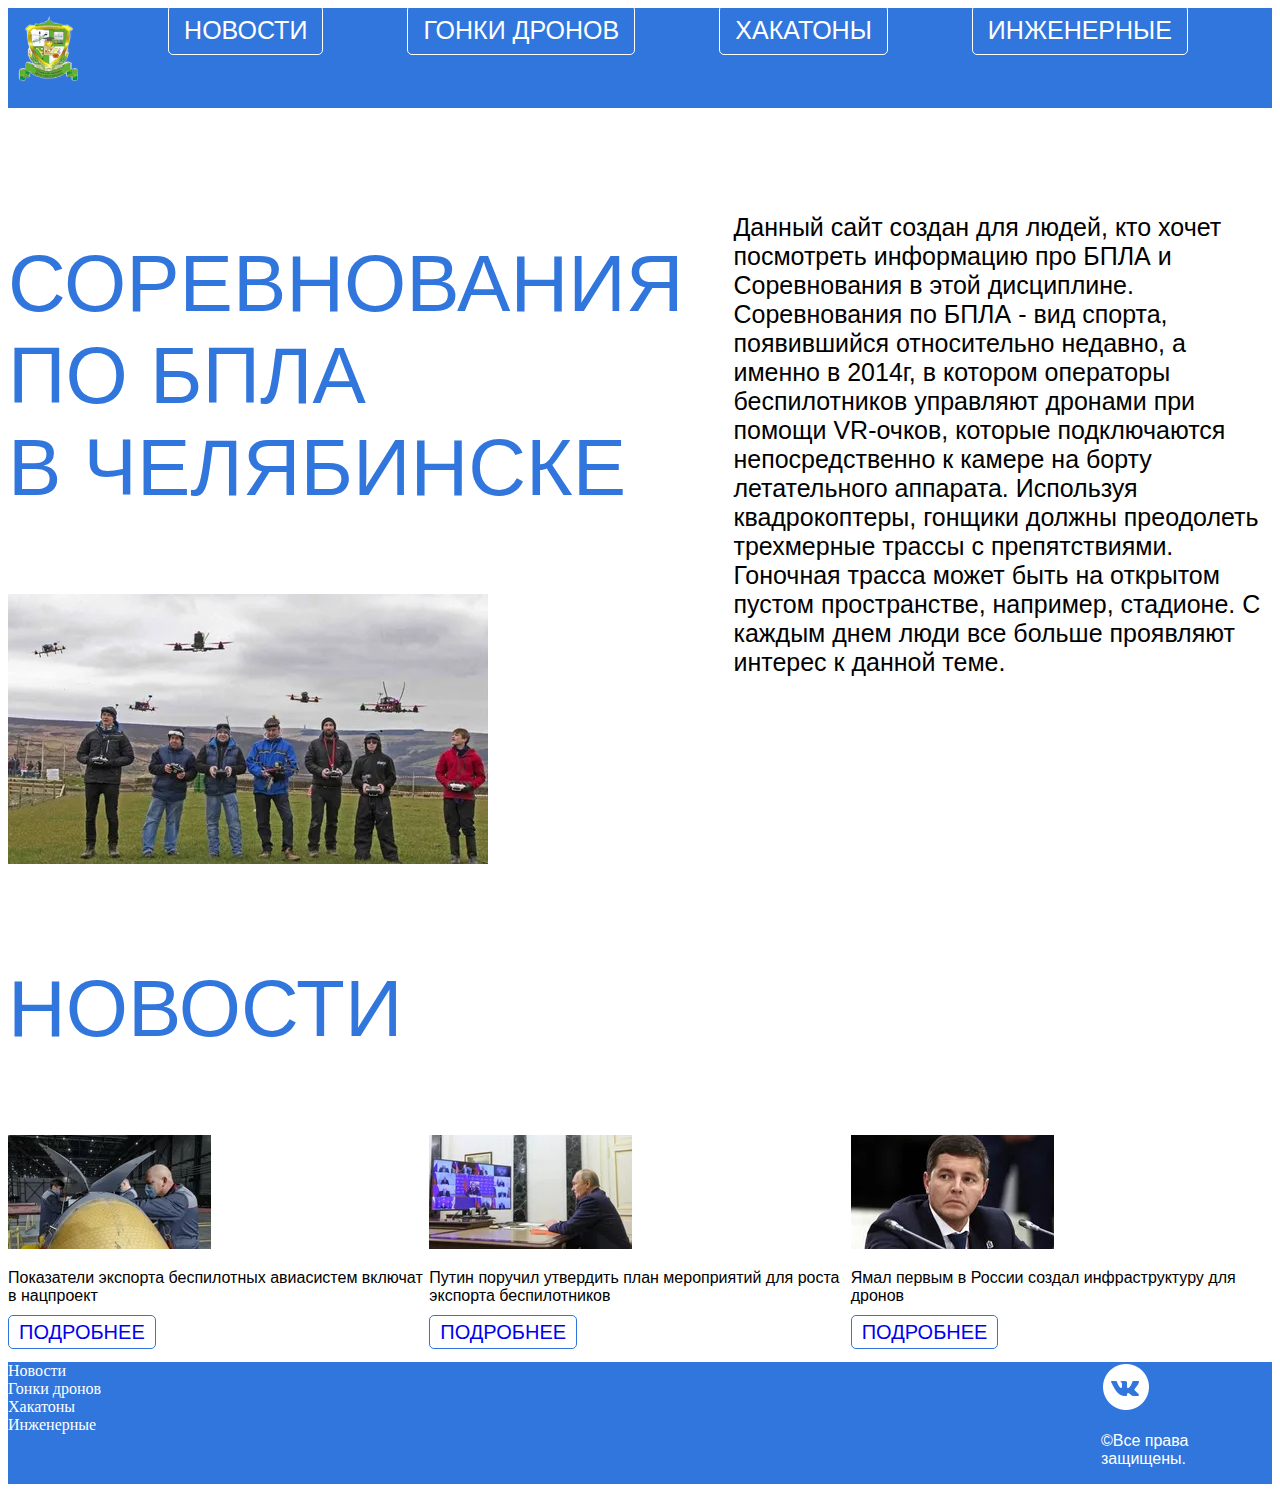
<file: index.html>
<!DOCTYPE html>
<html lang="en">
<head>
    <meta charset="UTF-8">
    <meta name="viewport" content="width=device-width, initial-scale=1.0">
    <title>Document</title>
    <link rel="stylesheet" href="style.css">
    <link href="https://cdn.jsdelivr.net/npm/bootstrap@5.3.0/dist/css/bootstrap.min.css" rel="stylesheet" integrity="sha384-9ndCyUaIbzAi2FUVXJi0CjmCapSmO7SnpJef0486qhLnuZ2cdeRhO02iuK6FUUVM" crossorigin="anonymous">
</head>
<body>
    <div class="header">
      <div id="logo"><a href="https://chel67.ru/" target="_blank"><img src="./img/22.png"></a></div>
      <div class="border_header" id="news">
        <a href="index.html">НОВОСТИ</a>
      </div>
      <div class="border_header" id="drons">
        <a href="drons.html">ГОНКИ ДРОНОВ</a>   
      </div>
      <div class="border_header" id="hakatons">
        <a href="hakatons.html">ХАКАТОНЫ</a>
      </div>
      <div class="border_header" id="engineers">
        <a href="engineers.html">ИНЖЕНЕРНЫЕ</a>
      </div>
    </div>
    <div class="container">
        <!-- about competitions -->
        <div class="about">
            <div id="about_left">
             <p>СОРЕВНОВАНИЯ <br> ПО БПЛА <br> В ЧЕЛЯБИНСКЕ</p>
             <img src="./img/pic7.jpg">
            </div>
            <div id="about_right">
             <p> Данный сайт создан для людей, кто хочет посмотреть информацию про БПЛА и Соревнования в этой дисциплине. Соревнования по БПЛА - вид спорта, появившийся относительно недавно, а именно в 2014г, в котором операторы беспилотников управляют дронами при помощи VR-очков, которые подключаются непосредственно к камере на борту летательного аппарата. Используя квадрокоптеры, гонщики должны преодолеть трехмерные трассы с препятствиями. Гоночная трасса может быть на открытом пустом пространстве, например, стадионе.	 С каждым днем люди все больше проявляют интерес к данной теме.

               </p>
            </div>
          </div>
          <!-- news -->
          <div class="news_text">
            <p>НОВОСТИ</p>
          </div>
          <div class="news">
            <!-- news1 -->
            <div class="new" id="first_new">
              <img src="./img/pic1.jpg">
              <div class="name_news"><p>Показатели экспорта беспилотных авиасистем включат в нацпроект</p></div>
              <div class="button_news"><a href="https://ria.ru/20250321/natsproekt-2006466883.html">ПОДРОБНЕЕ</a></div>
            </div>
            <!-- news2 -->
            <div class="new" id="second_new">
              <img src="./img/pic2.jpg">
              <div class="name_news"><p>Путин поручил утвердить план мероприятий для роста экспорта беспилотников</p></div>
              <div class="button_news"><a href="https://ria.ru/20250321/bespilotniki-2006468671.html">ПОДРОБНЕЕ</a></div>
            </div>
            <!-- news3 -->
            <div class="new" id="third_new">
                <img src="./img/pic3.jpg">
              <div class="name_news"><p>Ямал первым в России создал инфраструктуру для дронов</p></div>
              <div class="button_news"><a href="https://ria.ru/20250219/yamal-2000371714.html">ПОДРОБНЕЕ</a></div>
            </div>
          </div>
    </div><br>
    <div class="footer">
      <div class="footer_left">
        <a href="index.html">Новости</a><br>
        <a href="drons.html">Гонки дронов</a><br>
        <a href="hakatons.html">Хакатоны</a><br>
        <a href="engineers.html">Инженерные</a>
      </div>
      <div class="footer_right">
        <div class="social">
          <a href="https://vk.com/myschool_67?ysclid=m8q9verhzf735146686" target="_blank"><img src="./img/icons8-vk-50.png"></a>
        
          
        
         
        
        
        </div>
        <div class="rights">
          <p>©Все права защищены.</p>
        </div>
      </div>
    </div>
    
    <script src="https://cdn.jsdelivr.net/npm/bootstrap@5.3.0/dist/js/bootstrap.bundle.min.js" integrity="sha384-geWF76RCwLtnZ8qwWowPQNguL3RmwHVBC9FhGdlKrxdiJJigb/j/68SIy3Te4Bkz" crossorigin="anonymous"></script>
</body>
</html>
</file>
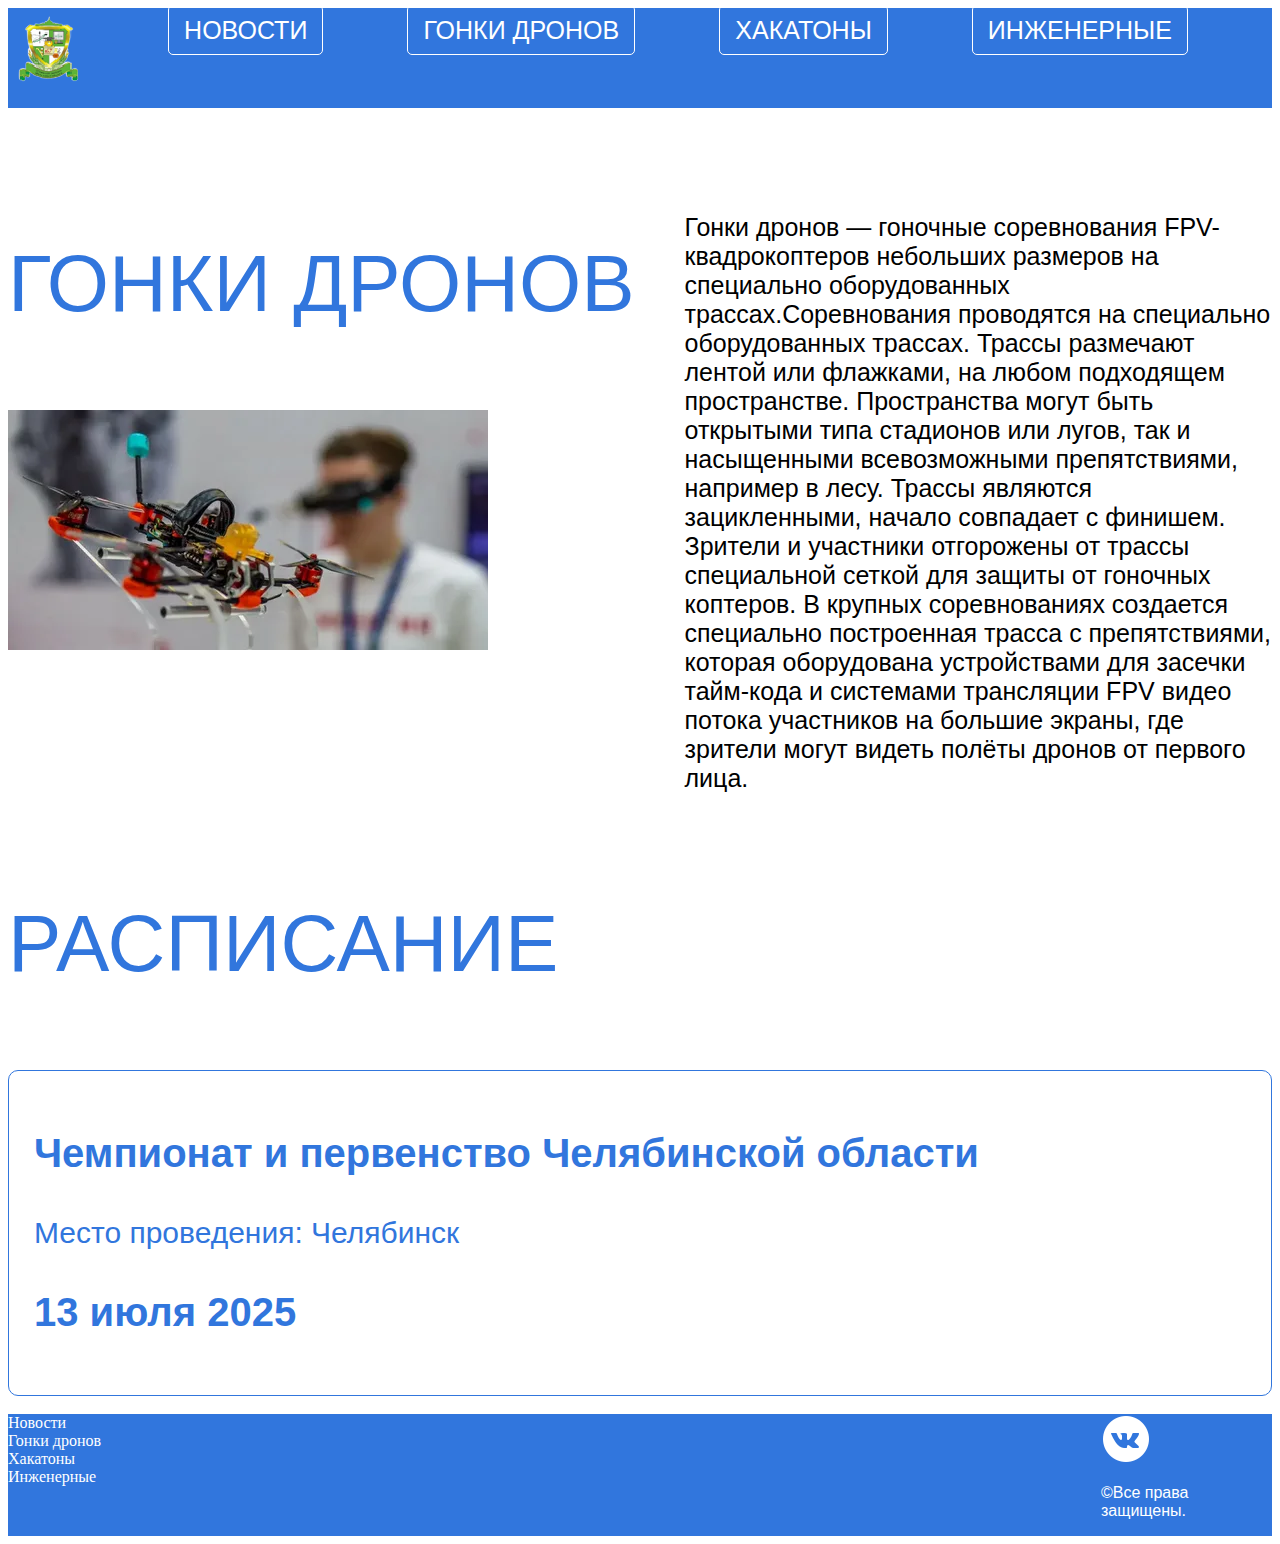
<file: drons.html>
<!DOCTYPE html>
<html lang="en">
<head>
    <meta charset="UTF-8">
    <meta name="viewport" content="width=device-width, initial-scale=1.0">
    <title>Document</title>
    <link rel="stylesheet" href="style.css">
    <link href="https://cdn.jsdelivr.net/npm/bootstrap@5.3.0/dist/css/bootstrap.min.css" rel="stylesheet" integrity="sha384-9ndCyUaIbzAi2FUVXJi0CjmCapSmO7SnpJef0486qhLnuZ2cdeRhO02iuK6FUUVM" crossorigin="anonymous">
</head>
<body>
    <div class="header">
      <div id="logo"><a href="https://chel67.ru/" target="_blank"><img src="./img/22.png"></a></div>
      <div class="border_header" id="news">
        <a href="index.html">НОВОСТИ</a>
      </div>
      <div class="border_header" id="drons">
        <a href="drons.html">ГОНКИ ДРОНОВ</a>   
      </div>
      <div class="border_header" id="hakatons">
        <a href="hakatons.html">ХАКАТОНЫ</a>
      </div>
      <div class="border_header" id="engineers">
        <a href="engineers.html">ИНЖЕНЕРНЫЕ</a>
      </div>
    </div>
    <div class="container">
        <!-- about competitions -->
        <div class="about">
            <div id="about_left">
             <p>ГОНКИ ДРОНОВ</p>
             <img src="./img/pic4.webp">
            </div>
            <div id="about_right">
             <p> Гонки дронов  — гоночные соревнования FPV-квадрокоптеров небольших размеров на специально оборудованных трассах.Соревнования проводятся на специально оборудованных трассах. Трассы размечают лентой или флажками, на любом подходящем пространстве. Пространства могут быть открытыми типа стадионов или лугов, так и насыщенными всевозможными препятствиями, например в лесу. Трассы являются зацикленными, начало совпадает с финишем. Зрители и участники отгорожены от трассы специальной сеткой для защиты от гоночных коптеров. В крупных соревнованиях создается специально построенная трасса с препятствиями, которая оборудована устройствами для засечки тайм-кода и системами трансляции FPV видео потока участников на большие экраны, где зрители могут видеть полёты дронов от первого лица.
               </p>
            </div>
          </div>
          <div class="raspisanie_text">

            <p>РАСПИСАНИЕ</p>
          </div>
          <!-- competitions -->
           <div class="competitions">
            <div class="left_competitions">
              <div class="text_competitions">
                <div id="place1">
                  <p><b>Чемпионат и первенство Челябинской области</b></p>
                </div>
                <div id="place2">
                <p>Место проведения: Челябинск</p>
                </div>
                <div id="ages">
                  <p><b>13 июля 2025</b></p>
                </div>
                

              </div>
              <div class="button_competitions">

              </div>
            </div>
            <div class="right_competitions">
            </div>
           </div>
           <br>
           <div class="footer">
            <div class="footer_left">
              <a href="index.html">Новости</a><br>
              <a href="drons.html">Гонки дронов</a><br>
              <a href="hakatons.html">Хакатоны</a><br>
              <a href="engineers.html">Инженерные</a>
            </div>
            <div class="footer_right">
              <div class="social">
              
                <a href="https://vk.com/myschool_67?ysclid=m8q9verhzf735146686" target="_blank"><img src="./img/icons8-vk-50.png"></a>
              
              
              
              </div>
              <div class="rights">
                <p>©Все права защищены.</p>
              </div>
            </div>
          </div>
          
          <script src="https://cdn.jsdelivr.net/npm/bootstrap@5.3.0/dist/js/bootstrap.bundle.min.js" integrity="sha384-geWF76RCwLtnZ8qwWowPQNguL3RmwHVBC9FhGdlKrxdiJJigb/j/68SIy3Te4Bkz" crossorigin="anonymous"></script>
      </body>
      </html>
</file>
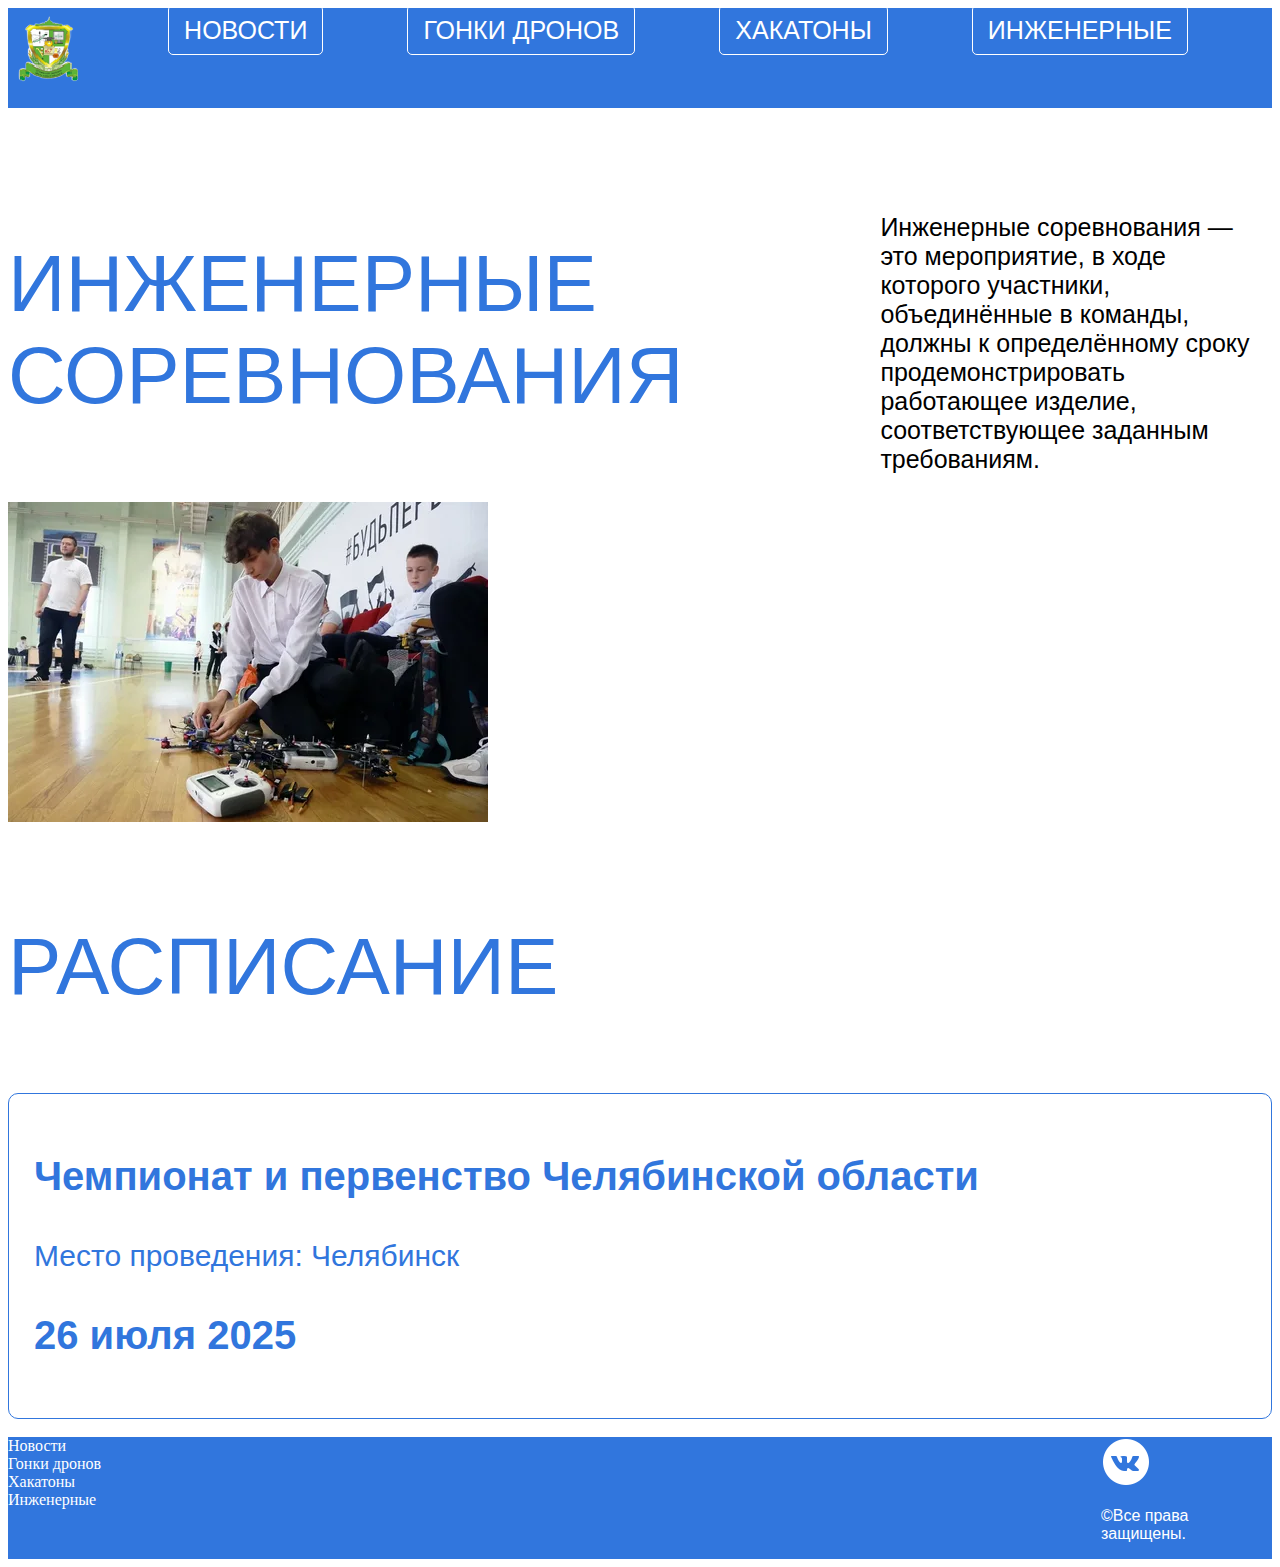
<file: engineers.html>
<!DOCTYPE html>
<html lang="en">
<head>
    <meta charset="UTF-8">
    <meta name="viewport" content="width=device-width, initial-scale=1.0">
    <title>Document</title>
    <link rel="stylesheet" href="style.css">
    <link href="https://cdn.jsdelivr.net/npm/bootstrap@5.3.0/dist/css/bootstrap.min.css" rel="stylesheet" integrity="sha384-9ndCyUaIbzAi2FUVXJi0CjmCapSmO7SnpJef0486qhLnuZ2cdeRhO02iuK6FUUVM" crossorigin="anonymous">
</head>
<body>
    <div class="header">
      <div id="logo"><a href="https://chel67.ru/" target="_blank"><img src="./img/22.png"></a></div>
      <div class="border_header" id="news">
        <a href="index.html">НОВОСТИ</a>
      </div>
      <div class="border_header" id="drons">
        <a href="drons.html">ГОНКИ ДРОНОВ</a>   
      </div>
      <div class="border_header" id="hakatons">
        <a href="hakatons.html">ХАКАТОНЫ</a>
      </div>
      <div class="border_header" id="engineers">
        <a href="engineers.html">ИНЖЕНЕРНЫЕ</a>
      </div>
    </div>
    <div class="container">
        <!-- about competitions -->
        <div class="about">
            <div id="about_left">
             <p>ИНЖЕНЕРНЫЕ СОРЕВНОВАНИЯ</p>
             <img src="./img/pic5.jpg">
            </div>
            <div id="about_right">
             <p> Инженерные соревнования — это мероприятие, в ходе которого участники, объединённые в команды, должны к определённому сроку продемонстрировать работающее изделие, соответствующее заданным требованиям. 
               </p>
            </div>
          </div>
          <div class="raspisanie_text">

            <p>РАСПИСАНИЕ</p>
          </div>
          <!-- competitions -->
           <div class="competitions">
            <div class="left_competitions">
              <div class="text_competitions">
                <div id="place1">
                  <p><b>Чемпионат и первенство Челябинской области</b></p>
                </div>
                <div id="place2">
                <p>Место проведения: Челябинск</p>
                </div>
                <div id="ages">
                  <p><b>26 июля 2025</b></p>
                </div>
                

              </div>
              <div class="button_competitions">

              </div>
            </div>
            <div class="right_competitions">
            </div>
           </div>
           <br>
           <div class="footer">
            <div class="footer_left">
              <a href="index.html">Новости</a><br>
              <a href="drons.html">Гонки дронов</a><br>
              <a href="hakatons.html">Хакатоны</a><br>
              <a href="engineers.html">Инженерные</a>
            </div>
            <div class="footer_right">
              <div class="social">
              
                <a href="https://vk.com/myschool_67?ysclid=m8q9verhzf735146686" target="_blank"><img src="./img/icons8-vk-50.png"></a>
              
               
                
              
              </div>
              <div class="rights">
                <p>©Все права защищены.</p>
              </div>
            </div>
          </div>
          
          <script src="https://cdn.jsdelivr.net/npm/bootstrap@5.3.0/dist/js/bootstrap.bundle.min.js" integrity="sha384-geWF76RCwLtnZ8qwWowPQNguL3RmwHVBC9FhGdlKrxdiJJigb/j/68SIy3Te4Bkz" crossorigin="anonymous"></script>
      </body>
      </html>
</file>
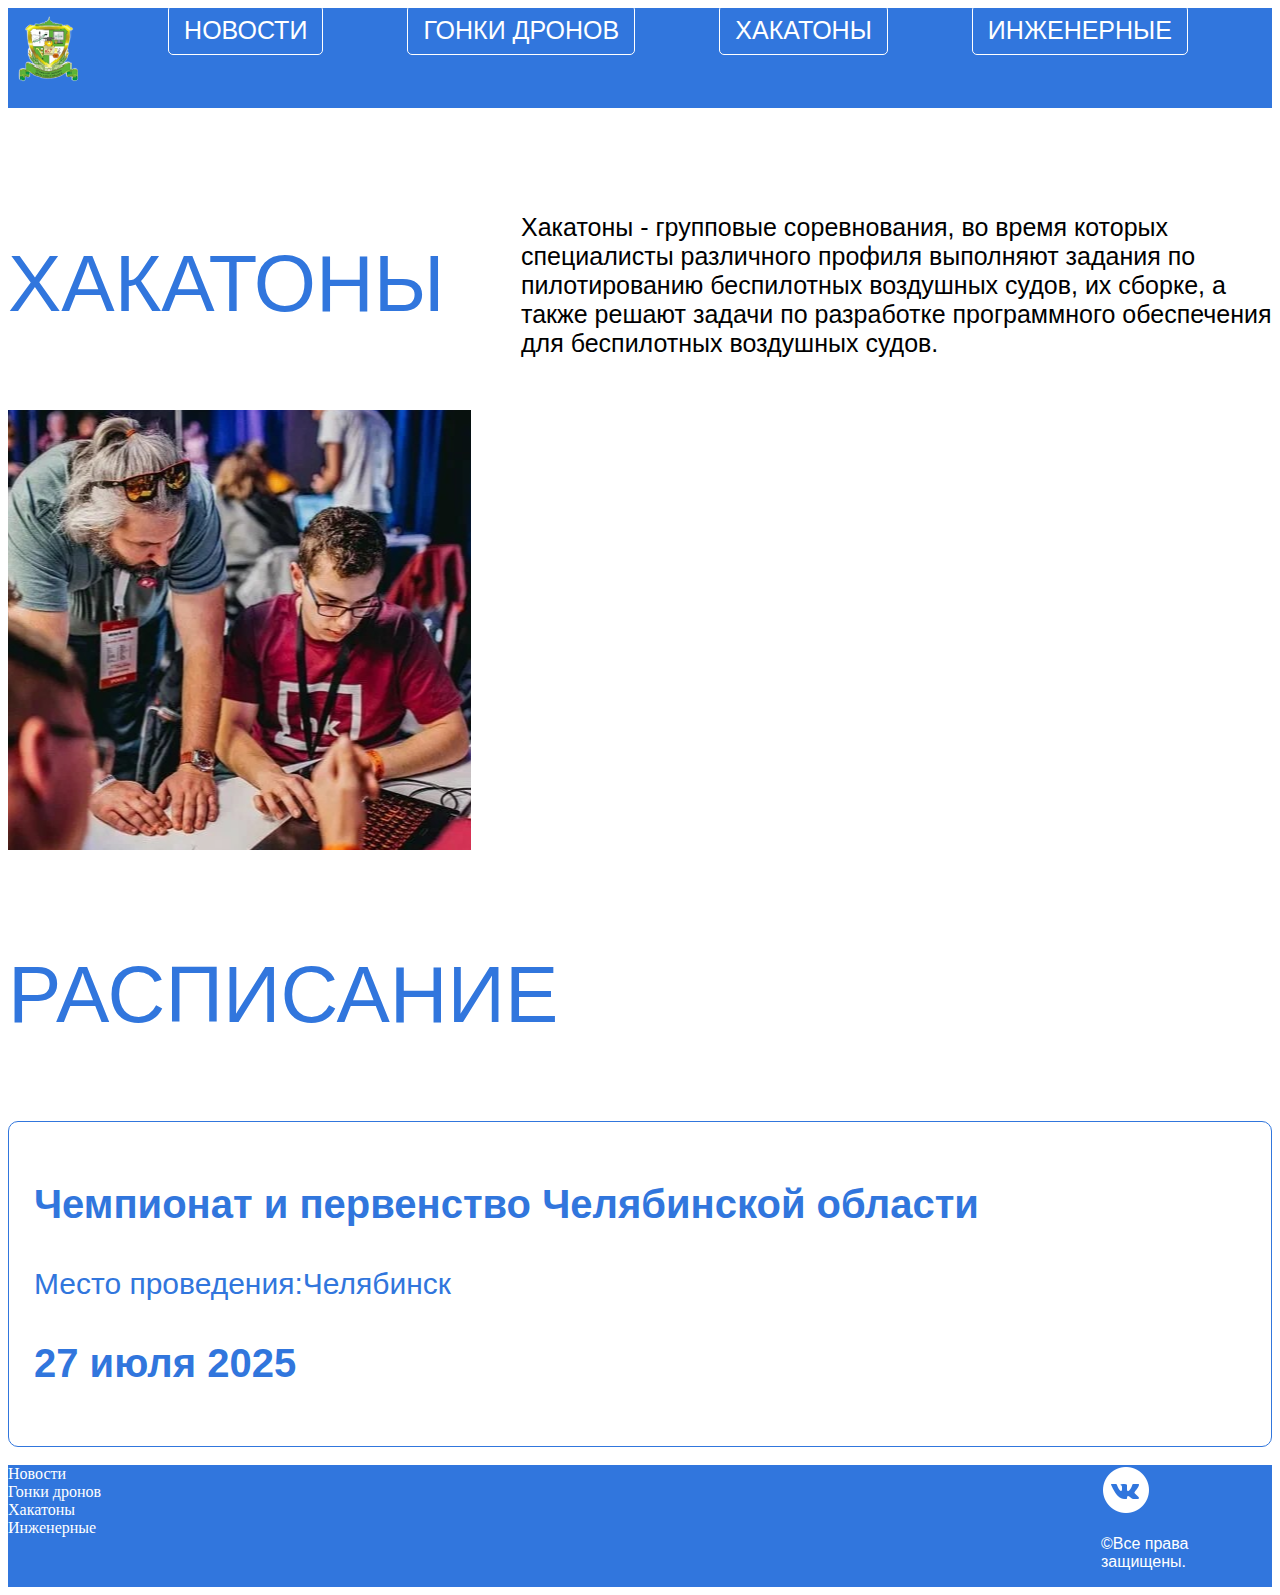
<file: hakatons.html>
<!DOCTYPE html>
<html lang="en">
<head>
    <meta charset="UTF-8">
    <meta name="viewport" content="width=device-width, initial-scale=1.0">
    <title>Document</title>
    <link rel="stylesheet" href="style.css">
    <link href="https://cdn.jsdelivr.net/npm/bootstrap@5.3.0/dist/css/bootstrap.min.css" rel="stylesheet" integrity="sha384-9ndCyUaIbzAi2FUVXJi0CjmCapSmO7SnpJef0486qhLnuZ2cdeRhO02iuK6FUUVM" crossorigin="anonymous">
</head>
<body>
    <div class="header">
      <div id="logo"><a href="https://chel67.ru/" target="_blank"><img src="./img/22.png"></a></div>
      <div class="border_header" id="news">
        <a href="index.html">НОВОСТИ</a>
      </div>
      <div class="border_header" id="drons">
        <a href="drons.html">ГОНКИ ДРОНОВ</a>   
      </div>
      <div class="border_header" id="hakatons">
        <a href="hakatons.html">ХАКАТОНЫ</a>
      </div>
      <div class="border_header" id="engineers">
        <a href="engineers.html">ИНЖЕНЕРНЫЕ</a>
      </div>
    </div>
    <div class="container">
        <!-- about competitions -->
        <div class="about">
            <div id="about_left">
             <p>ХАКАТОНЫ</p>
             <img src="./img/pic50.png">
            </div>
            <div id="about_right">
             <p> Хакатоны - групповые соревнования, во время которых специалисты различного профиля выполняют задания по пилотированию беспилотных воздушных судов, их сборке, а также решают задачи по разработке программного обеспечения для беспилотных воздушных судов.
               </p>
            </div>
          </div>
          <div class="raspisanie_text">

            <p>РАСПИСАНИЕ</p>
          </div>
          <!-- competitions -->
           <div class="competitions">
            <div class="left_competitions">
              <div class="text_competitions">
                <div id="place1">
                  <p><b>Чемпионат и первенство Челябинской области</b></p>
                </div>
                <div id="place2">
                <p>Место проведения:Челябинск</p>
                </div>
                <div id="ages">
                  <p><b>27 июля 2025</b></p>
                </div>
                

              </div>
              <div class="button_competitions">

              </div>
            </div>
            <div class="right_competitions">
            </div>
           </div>
           <br>
           <div class="footer">
            <div class="footer_left">
              <a href="index.html">Новости</a><br>
              <a href="drons.html">Гонки дронов</a><br>
              <a href="hakatons.html">Хакатоны</a><br>
              <a href="engineers.html">Инженерные</a>
            </div>
            <div class="footer_right">
              <div class="social">
              
                <a href="https://vk.com/myschool_67?ysclid=m8q9verhzf735146686" target="_blank"><img src="./img/icons8-vk-50.png"></a>
              
               
                
              
              </div>
              <div class="rights">
                <p>©Все права защищены.</p>
              </div>
            </div>
          </div>
          
          <script src="https://cdn.jsdelivr.net/npm/bootstrap@5.3.0/dist/js/bootstrap.bundle.min.js" integrity="sha384-geWF76RCwLtnZ8qwWowPQNguL3RmwHVBC9FhGdlKrxdiJJigb/j/68SIy3Te4Bkz" crossorigin="anonymous"></script>
      </body>
      </html>
</file>
<file: style.css>
/* headr */
.header{
    display:grid;
    grid-template-columns: auto auto auto auto auto;
    background-color: rgb(49, 118, 221);
    height: 100px;
    /* justify-content: center;
    justify-items: center; */
    align-content: center;
}
.border_header a{
    border:1px solid white;
    text-decoration: none;
    color:white;
    border-radius: 5px;
    padding : 10px 15px 10px 15px;
    font-size:25px;
    font-style:500;
    font-family:'Segoe UI', Tahoma, Geneva, Verdana, sans-serif;
    
}
p{
    font-family:'Segoe UI', Tahoma, Geneva, Verdana, sans-serif;
}
/* about */
.about{
    display: grid;
    grid-template-columns: auto auto;
    margin-top: 50px;
    column-gap: 50px;
}
.about #about_left{
    font-size: 80px;
    font-weight: 500;
    color: rgb(49, 118, 221);
}
.about #about_right{
     margin-top: 30px;
    font-size: 25px;
}
/* news */
.news{
    display: grid;
    grid-template-columns: auto auto auto;
}
.button_news a{
    border:1px solid rgb(49, 118, 221);
    text-decoration: none;
    font-weight: 500;
    border-radius: 5px;
    padding : 5px 10px 5px 10px;
    font-size:20px;
    font-family:'Segoe UI', Tahoma, Geneva, Verdana, sans-serif;
}
/* partners */
.partners_text{
    font-size: 80px;
    font-weight: 500;
    color: rgb(49, 118, 221);
}
.partners_imgs{
    display:grid;
    grid-template-columns: auto auto auto auto auto;
}
/* news */
.news_text{
    font-size: 80px;
    font-weight: 500;
    color: rgb(49, 118, 221);
}
/* raspisanie */
.raspisanie_text{
    font-size: 80px;
    font-weight: 500;
    color: rgb(49, 118, 221);
}
/* competitions */
.competitions
{
    display: grid;
    grid-template-columns: auto auto;
    border:1px solid rgb(49, 118, 221);
    padding : 20px 25px 20px 25px;
    border-radius: 10px;
}
.text_competitions #place1{
    color: rgb(49, 118, 221);
     font-size: 40px;
}
.text_competitions #place2{
    color: rgb(49, 118, 221);
    font-size: 30px;
}
.text_competitions #ages{
    color: rgb(49, 118, 221);
     font-size: 40px;
}
/* exampleNews */
.exampleNews{
    color: rgb(49, 118, 221);
}
.exampleNews p{
    color: rgb(0, 0, 0);
}
.exampleNews #but_back a{
    border:1px solid rgb(49, 118, 221);
    text-decoration: none;
    font-weight: 500;
    border-radius: 5px;
    padding : 5px 10px 5px 10px;
    font-size:20px;
    font-family:'Segoe UI', Tahoma, Geneva, Verdana, sans-serif;
    width:200px;
}
/* footer */
.footer
{
    display: grid;
    grid-template-columns: auto auto;
    background-color: rgb(49, 118, 221);
    color:white;
    justify-content: center;
    justify-items: center;
    column-gap: 1000px;
}
.footer a
{
    color:white;
    text-decoration: none;
}
.footer_right{
    display: grid;
    grid-template-rows: auto auto;
}
</file>
